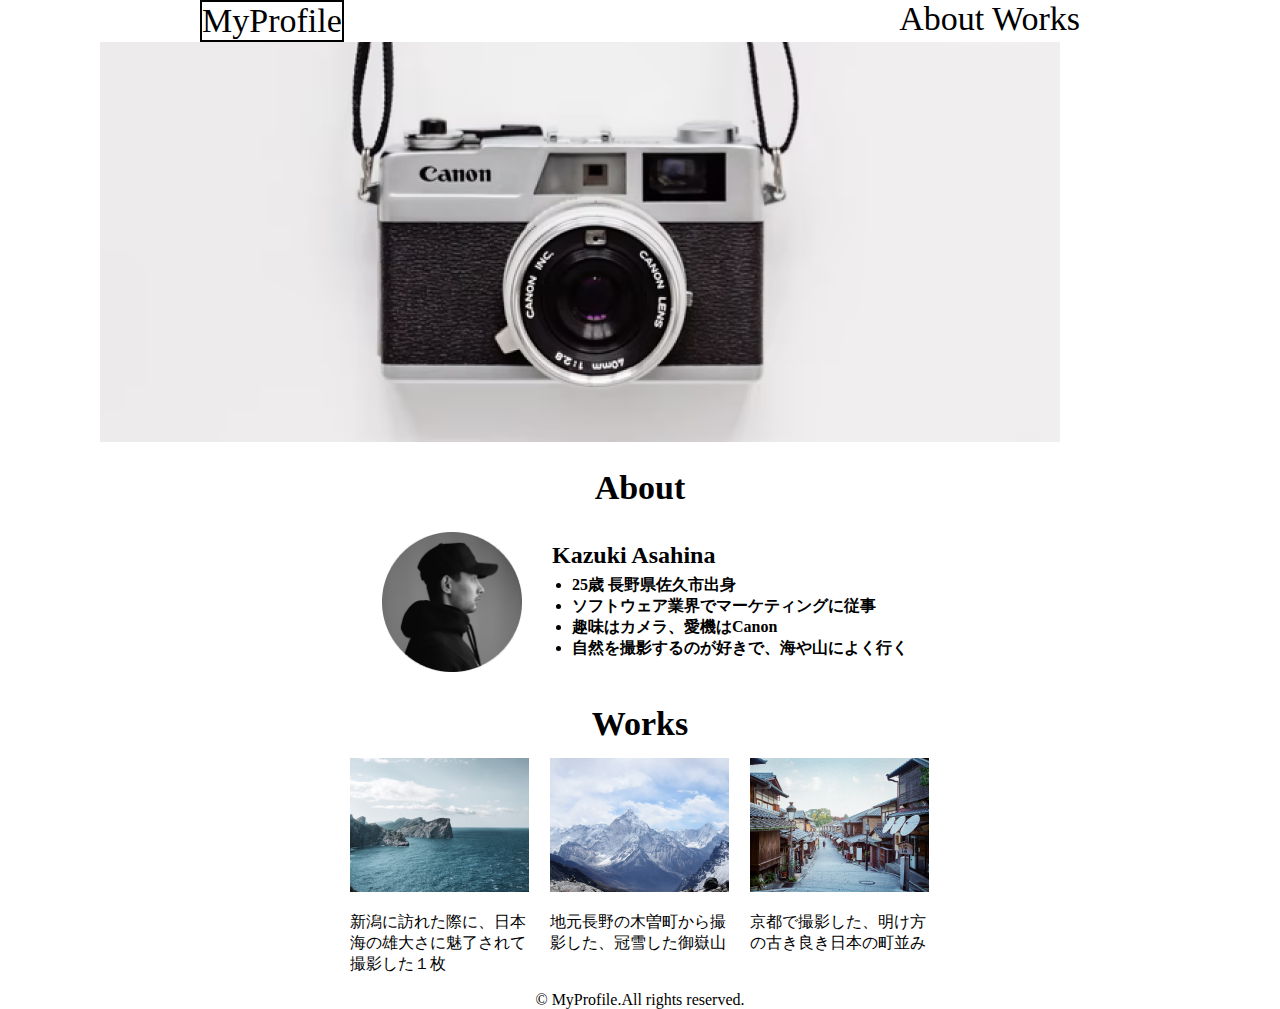
<file: copy_cording/index.html>
<!DOCTYPE html>
<html>
<head>
  <title></title>
  <meta name="description" content="">
  <meta charset="utf-8">
  <meta name="viewport" content="width=device-width, initial-scale=1.0">
  <link rel="stylesheet" href="style.css">
  <!-- 足りていない部分 -->
  <meta http-equiv="X-UA-Compatible">
  <link rel="preconnect" href="https://fonts.googleapis.com">
  <link rel="preconnect" href="https://fonts.gstatic.com" crossorigin>
  <link href="https://fonts.googleapis.com/css2?family=Noto+Sans+JP&display=swap" rel="stylesheet">
</head>

<body>
  <!-- ヘッダー -->
  <header>
    <nav class="nav-pc1">
      <a href="#myprofile">MyProfile</a>
    </nav>
    <nav class="nav-pc2">
      <a href="#about">About</a>
      <a href="#works">Works</a>
    </nav>
    <!----------------------------------------------------- 
      <nav>
        <div>
          <a href="index.html" class="home">My Profile</a>
        </div>
        <div class="menu">
          <a href="#about">About</a>
          <a href="#works">Works</a>
        </div>
      </nav>
     ------------------------------------------------------->
  </header>

  <main>
    <article>
      <!-- メインビジュアル -->
      <div>
        <img src="img_folder/MainVisual.png" alt="カメラの写真" class="main-visual">
      </div>

      <!-- プロフィール -->
      <section>
        <h1 id="about">About</h1>      
        <div id="profile">
          <img src="img_folder/Ellipse 1.png">
          <div>
            <h2 id="name">Kazuki Asahina</h2>
            <ul>
              <li>25歳 長野県佐久市出身</li>
              <li>ソフトウェア業界でマーケティングに従事</li>
              <li>趣味はカメラ、愛機はCanon</li> 
              <li>自然を撮影するのが好きで、海や山によく行く</li>
            </ul>
          </div>
        </div>
      </section>

      <!-- Works -->
      <h1 id="works">Works</h1>
      <section id="parent">
        <div class="works">      
          <div class="box">
            <img src="img_folder/Rectangle 8.png" alt="日本海">
            <p>新潟に訪れた際に、日本海の雄大さに魅了されて撮影した１枚</p>
          </div>
          <div class="box">
            <img src="img_folder/Rectangle 7.png" alt="御嶽山">
            <p>地元長野の木曽町から撮影した、冠雪した御嶽山</p>
          </div>
          <div class="box">
            <img src="img_folder/Rectangle 9.png" alt="京都">
            <p>京都で撮影した、明け方の古き良き日本の町並み</p>
          </div>
        </div>
      </section>
    </article>
  </main>
</body>

<footer>
  <div id="copyright">
    <span>&copy MyProfile.All rights reserved. </span>
  </div>
</footer>
</html>
</file>
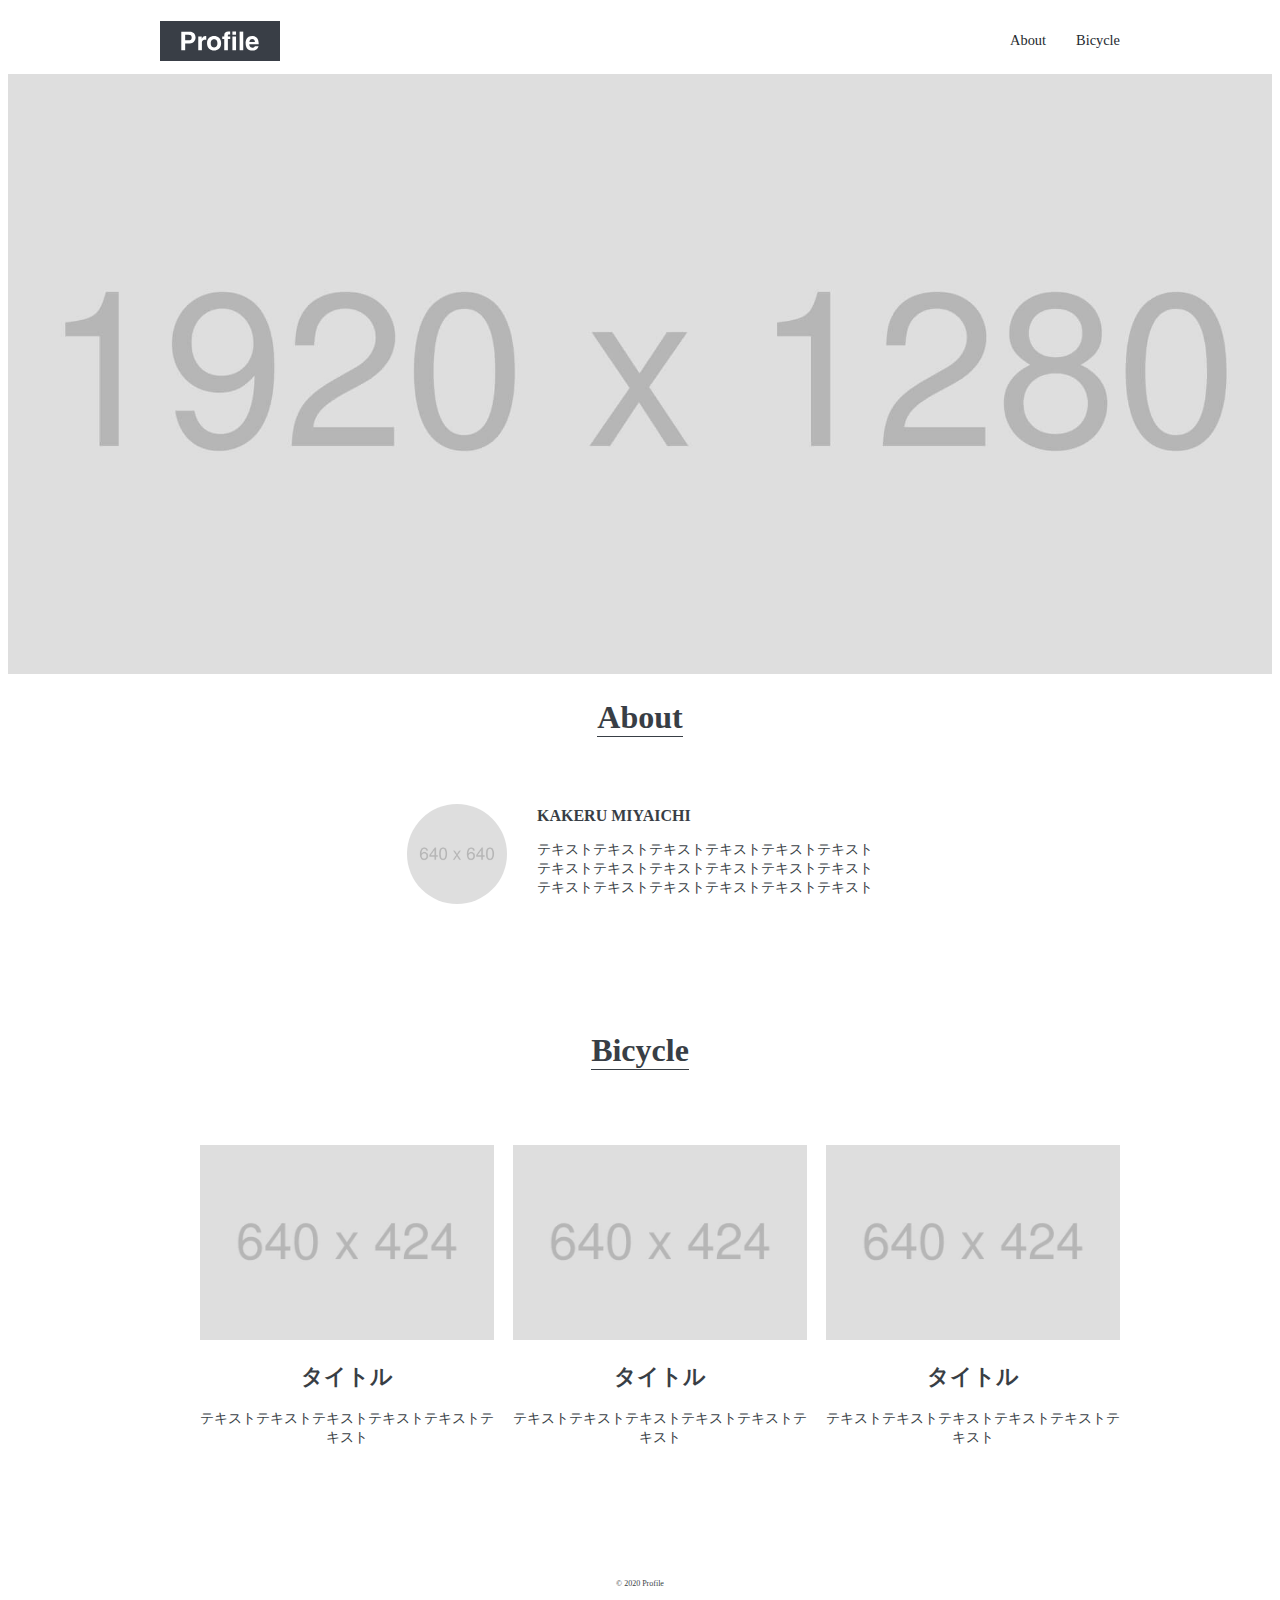
<file: copy_cording2/index.html>
<!DOCTYPE html>
<html>
<head>
  <meta charset="utf-8">
  <title>Profile</title>
  <meta name="description" content="ロードバイク紹介">
  <meta name="viewport" content="width=device-width, initial-scale=1.0">
  <meta http-equiv="X-UA-Compatible">
  <link rel="stylesheet" href="style.css">
  <link rel="preconnect" href="https://fonts.googleapis.com">
  <link rel="preconnect" href="https://fonts.gstatic.com" crossorigin>
  <link href="https://fonts.googleapis.com/css2?family=Noto+Sans+JP&display=swap" rel="stylesheet">
</head>

<body>
  <!-- ヘッダー -->
  <header id="header" class="wrapper">
    <div class="logo">
      <a href="index.html">
        <img src="img/logo.svg" alt="ロゴ">
      </a>
    </div>
    <nav>
      <ul>
        <li>
          <a href="#about">About</a>
        </li>
        <li>
          <a href="#bicycle">Bicycle</a>
        </li>
      </ul>
    </nav>
  </header>

  <main>
    <!-- メインビジュアル -->
    <div id="mainvisual">
      <img src="img/mainvisual.jpg" alt="自転車の写真">
    </div>

    <section id="about" class="wrapper">
      <h1 class="secition-title">About</h1>
      <div class="content">
        <img src="img/about.jpg" alt="icon">
        <div class="text">
          <h2 class="content-title">KAKERU MIYAICHI</h2>
            <p>テキストテキストテキストテキストテキストテキスト<br>テキストテキストテキストテキストテキストテキスト<br>テキストテキストテキストテキストテキストテキスト</p>
        </div>
      </div>
    </section>

    <section id="bicycle" class="wrapper">
      <h1 class="secition-title"> Bicycle</h1>
      <ul>
        <li>
          <img src="img/bicycle1.jpg" alt="自転車１">
          <h2>タイトル</h2>
          <p>テキストテキストテキストテキストテキストテキスト</p>
        </li>
        <li>
          <img src="img/bicycle2.jpg" alt="自転車2">
          <h2>タイトル</h2>
          <p>テキストテキストテキストテキストテキストテキスト</p>
        </li>
        <li>
          <img src="img/bicycle3.jpg" alt="自転車3">
          <h2>タイトル</h2>
          <p>テキストテキストテキストテキストテキストテキスト</p>
        </li>
      </ul>
    </section>
  </main>

  <footer id="footer">
    <p>&copy; 2020 Profile</p>
  </footer>

</body>
</html>
</file>
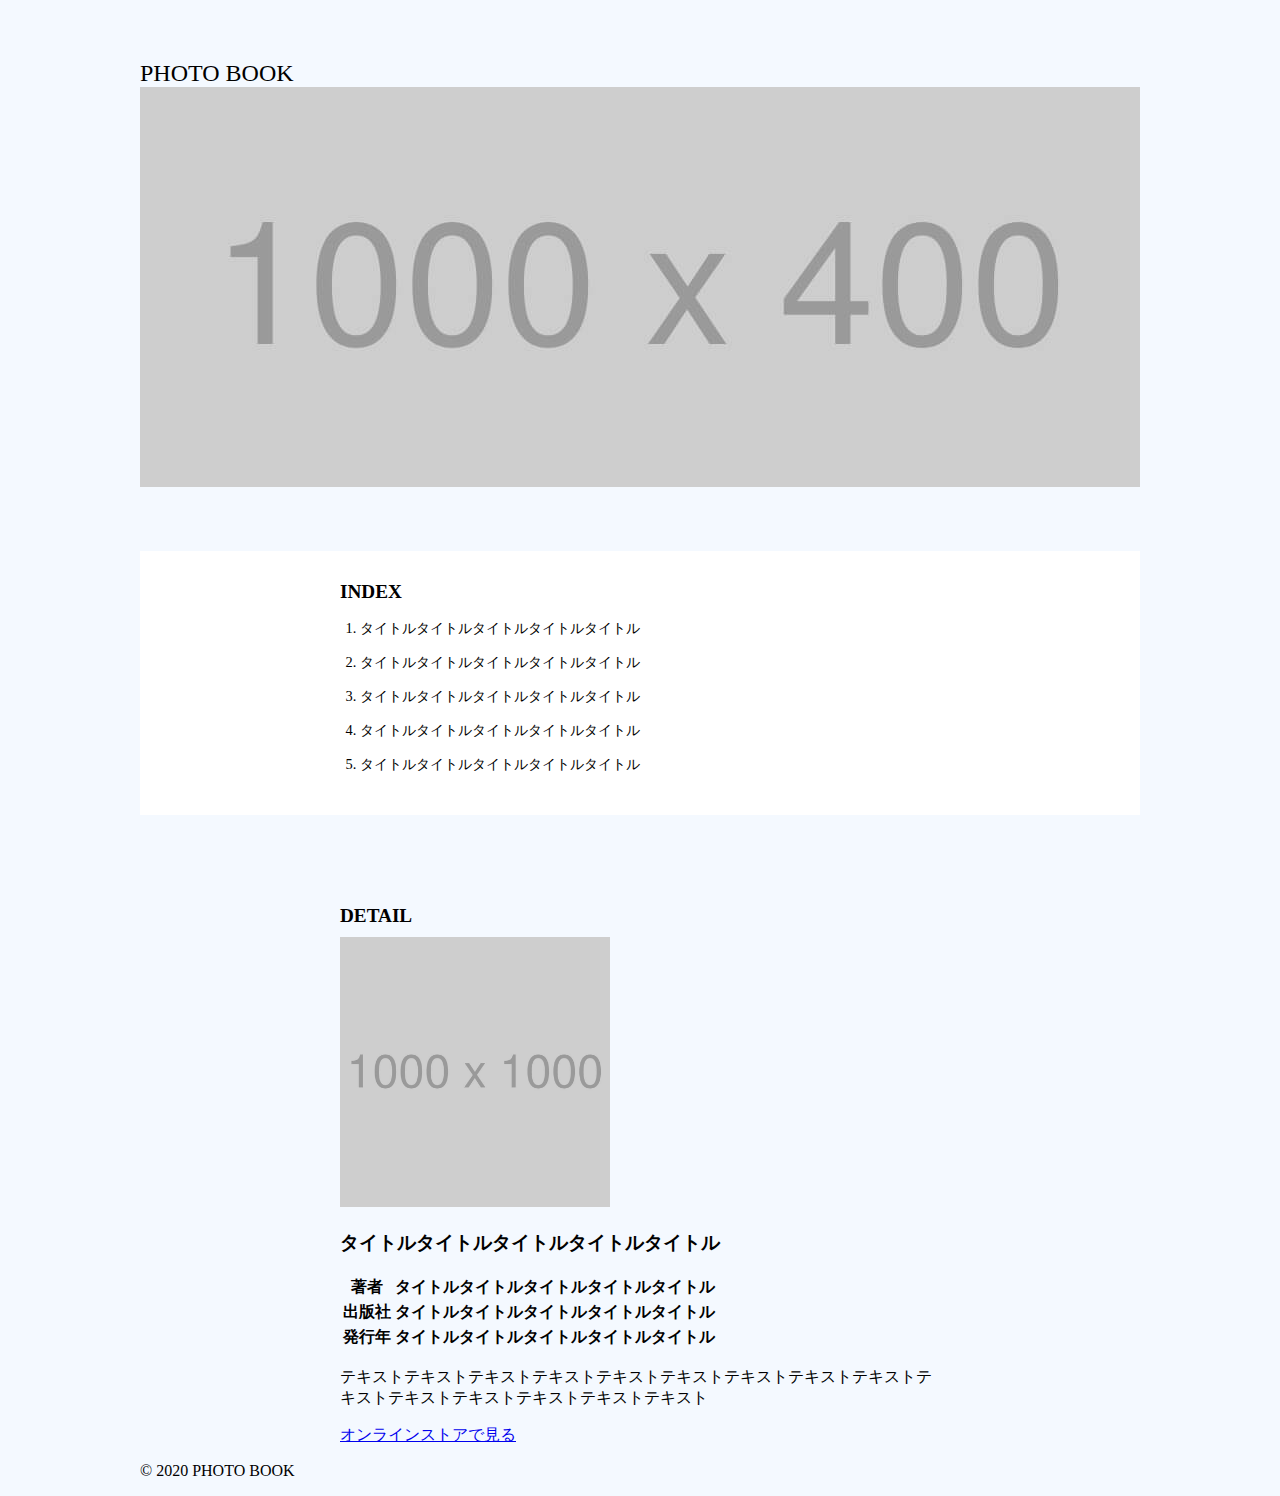
<file: copy_cording3/index.html>
<!DOCTYPE html>
<html>
<head>
  <title>Photo Book</title>
  <meta name="description" content="テキストテキストテキストテキスト">
  <meta charset="utf-8">
  <meta name="viewport" content="width=device-width, initial-scale=1.0">
  <meta http-equiv="X-UA-Compatible" content="IE=edge">
  <link rel="stylesheet" href="css/style.css">
  <link rel="shortcut icon" href="img/favicon.ico">

  <!--------------------------------------------------------------  
   -- 外部ファイルの読み込み --
   <script src="【ファイルのURL】"></script>
   <link rel="stylesheet" href="【ファイルのURL】" />
 
   -- アイコン --
   <link rel="shortcut icon" href="【ファイル名.ico】" />
   <link rel="apple-touch-icon-precomposed" href="【画像のパス/apple-touch-icon-precomposed.png】" />
 
   -- facebookのOGP --
   <meta property="og:url" content="【ページのURL】 /">
   <meta property="og:title" content="【ページのタイトル】" />
   <meta property="og:type" content="website" />
   <meta property="og:description" content="【ページの説明】" />
   <meta property="og:image" content="【サムネイル画像のURL】" />
   <meta property="og:site_name" content="【サイトのタイトル】" />
   <meta property="fb:app_id" content="【appID】" />
   <meta property="og:locale" content="ja_JP" />
 
   -- TwitterのOGP --
   <meta name="twitter:card" content="【カードの種類】" />
   <meta name="twitter:site" content="【@ユーザー名】" />
   <meta name="twitter:description" content="【ページの説明】" />
   <meta name="twitter:image:src" content="【サムネイル画像のURL】" />
  ---------------------------------------------------------------------->
</head>

<body>
  <header>
    <a href="index.html">PHOTO BOOK</a>
  </header>

  <main>
    <section id="mainvisual">
      <img src="img/mainvisual.jpg" alt="メインビジュアル">
    </section>

    <section id="index">
      <div class="index-content">
        <h2 class="section-title">INDEX</h2>
        <div class="index-list">
          <ol>
            <li>タイトルタイトルタイトルタイトルタイトル</li>
            <li>タイトルタイトルタイトルタイトルタイトル</li>
            <li>タイトルタイトルタイトルタイトルタイトル</li>
            <li>タイトルタイトルタイトルタイトルタイトル</li>
            <li>タイトルタイトルタイトルタイトルタイトル</li>
          </ol>
        </div>
      </div>
    </section>

    <section id="detail" class="wrapper">
      <div class="detail">
        <div class="detail-left">
          <h2 class="section-title">DETAIL</h2>
          <img src="img/detail.jpg" alt="テキスト">
        </div>
        <div class="detail-right">
          <h3>タイトルタイトルタイトルタイトルタイトル</h3>
          <table>
            <tr>
              <th>著者</th>
              <th>タイトルタイトルタイトルタイトルタイトル</th>
            </tr>
            <tr>
              <th>出版社</th>
              <th>タイトルタイトルタイトルタイトルタイトル</th>
            </tr>
            <tr>
              <th>発行年</th>
              <th>タイトルタイトルタイトルタイトルタイトル</th>
            </tr>
          </table>
          <p>テキストテキストテキストテキストテキストテキストテキストテキストテキストテキストテキストテキストテキストテキストテキスト</p>
          <a href="オンラインストアurl">オンラインストアで見る</a>
        </div>
      </div>
    </section>
  </main>

  <footer>
    <p>&copy; 2020 PHOTO BOOK</p>
  </footer>
</body>

</html>
</file>
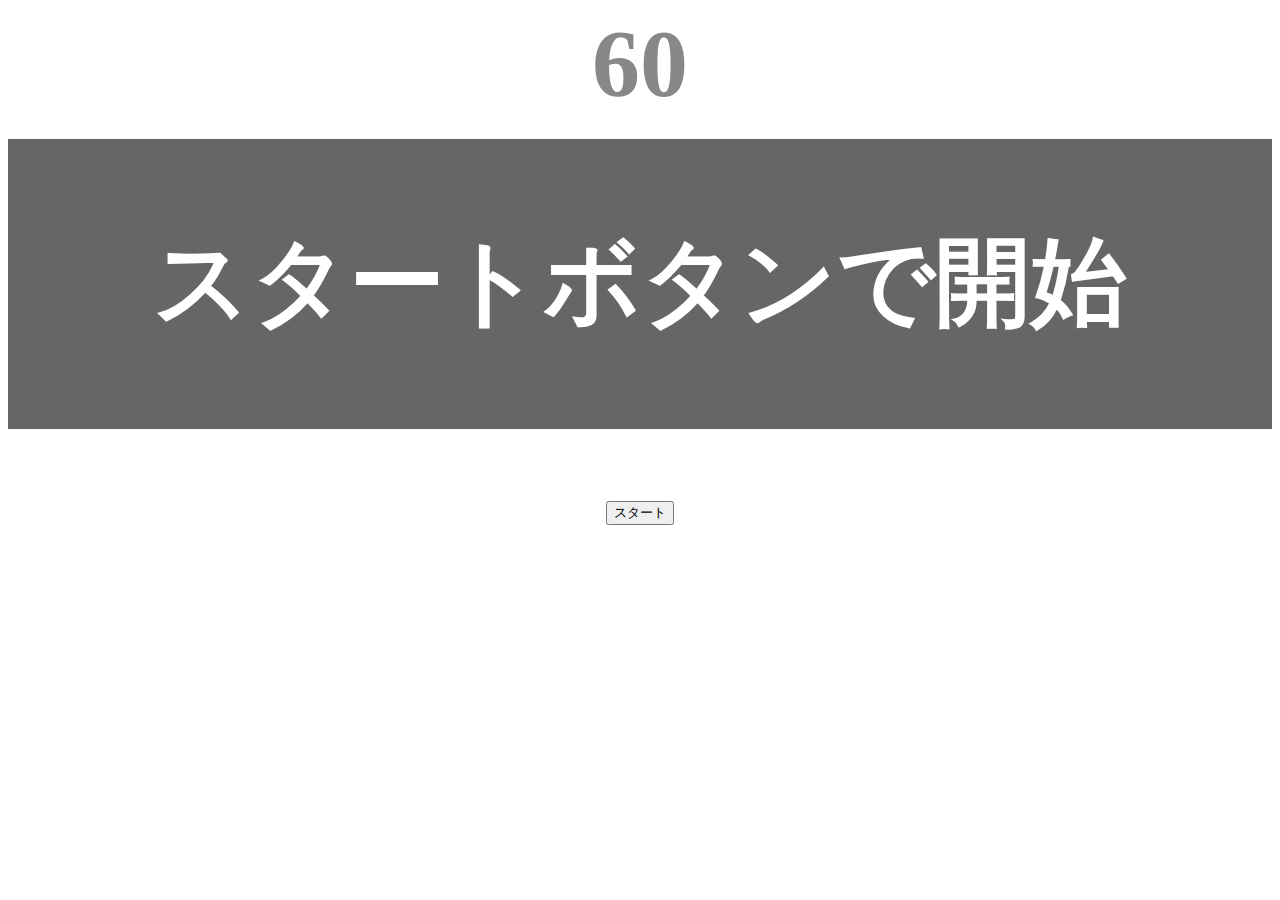
<file: typing/index.html>
<!DOCTYPE html>
<html lang="ja">
<head>
  <title>タイピングゲーム</title>
  <meta charset="utf-8">
  <meta name="description" content="【JavaScript応用編】簡易的なタイピングゲームです。">
  <meta name="viewport" content="width=device-width, initial-scale=1.0">
  <link rel="stylesheet" href="style.css">
</head>

<body>
  <p id="count" class="count">60</p>
  <div id="wrap" class="wrap">
    <span id="typed" class="typed"></span>
    <span id="untyped"></span>
  </div>
  <button id="start">スタート</button>
  <script type="text/javascript" src="main.js"></script>
</body>
</html>
</file>
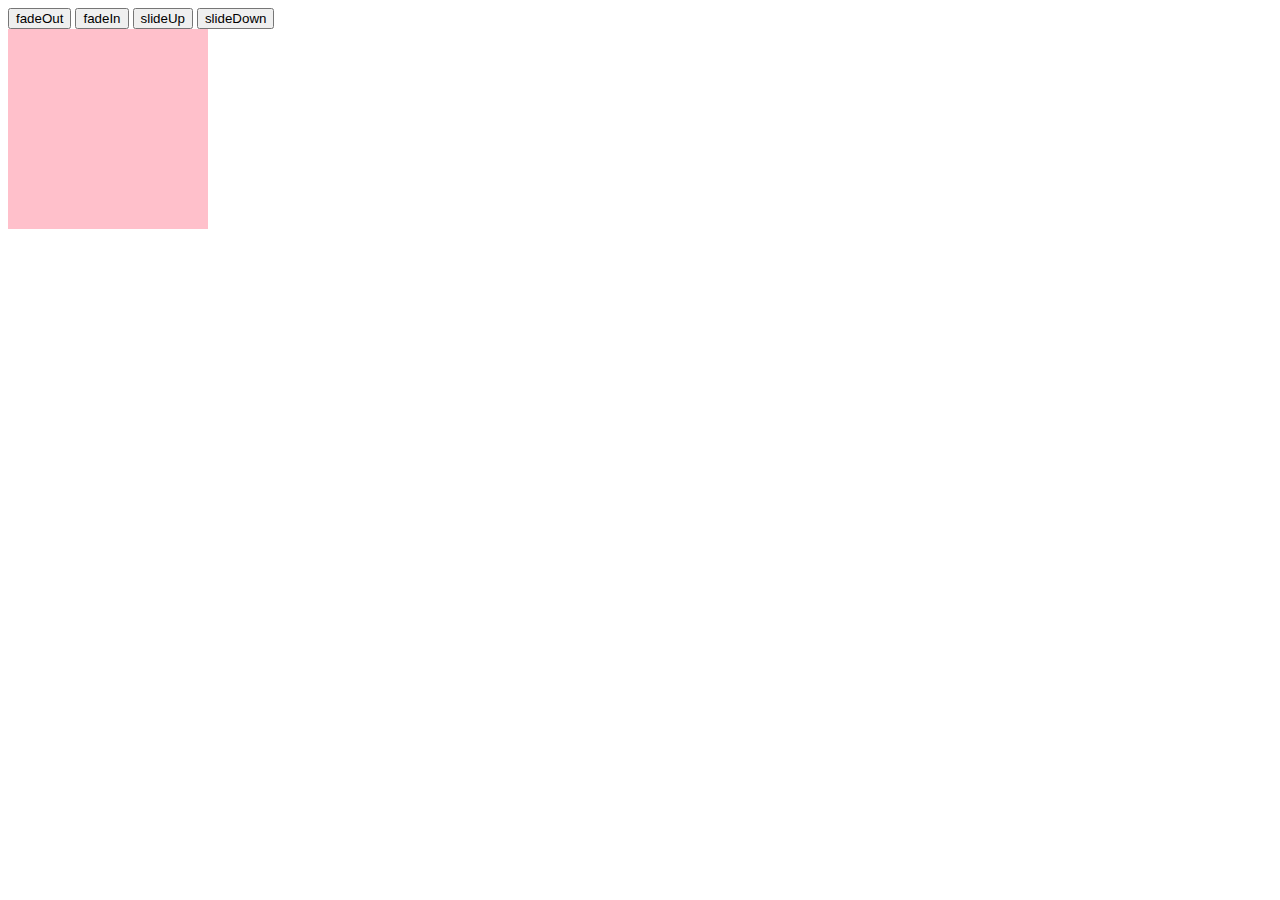
<file: jquery-basic/animation.html>
<!DOCTYPE html>
<html lang="ja">

<head>
  <meta charset="utf-8">
  <title>アニメーション</title>
  <link rel="stylesheet" href="css/animation.css">
</head>

<body>
  <button id="fadeOut">fadeOut</button>
  <button id="fadeIn">fadeIn</button>
  <button id="slideUp">slideUp</button>
  <button id="slideDown">slideDown</button>
  <div class="box"></div>
  <script src="https://code.jquery.com/jquery-3.6.0.min.js"></script>
  <script src="js/animation.js"></script>
</body>

</html>
</file>
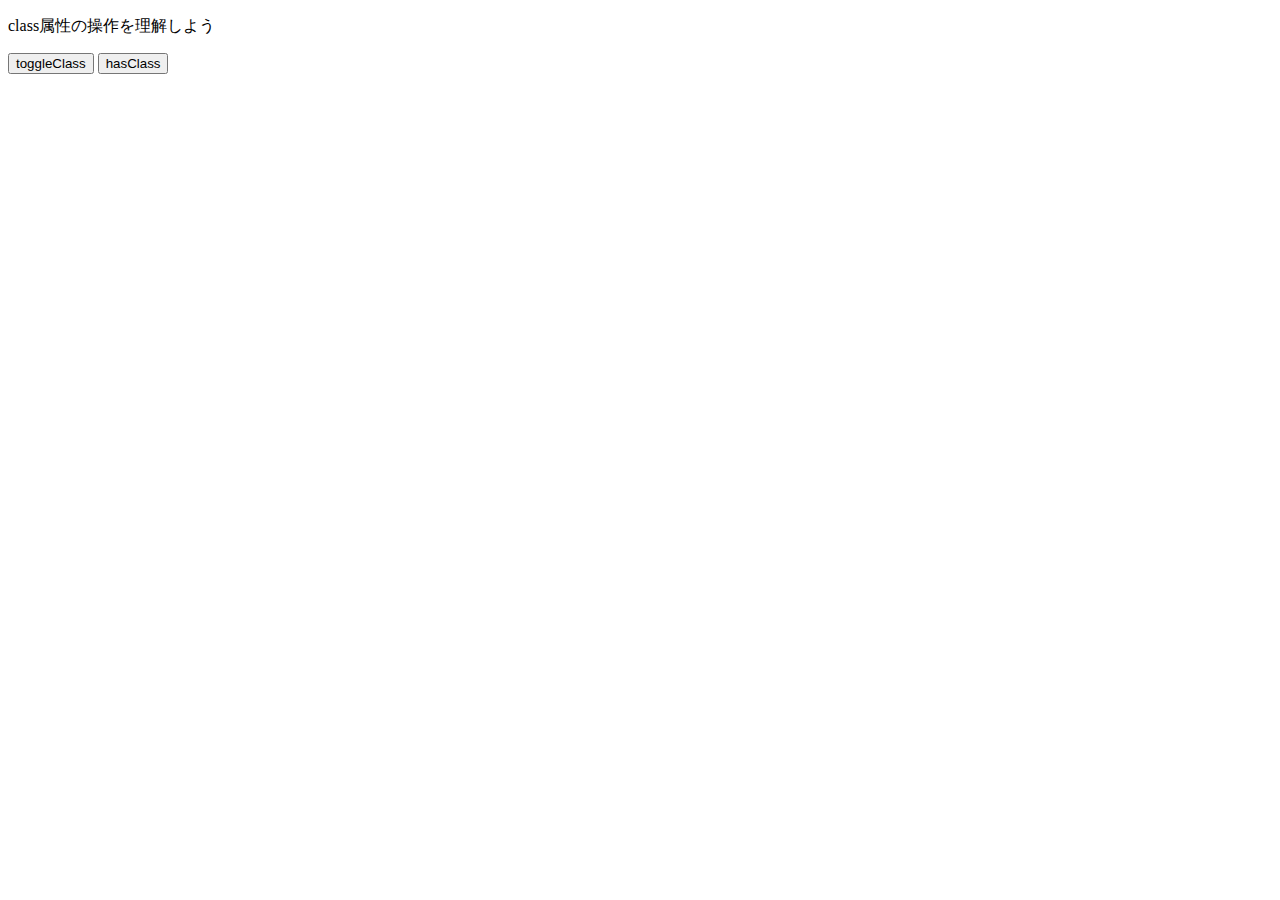
<file: jquery-basic/class-operation.html>
<!DOCTYPE html>
<html lang="ja">

<head>
  <meta charset="utf-8">
  <title>class属性の操作</title>
  <link rel="stylesheet" href="css/class-operation.css">
</head>

<body>
  <p id="target">class属性の操作を理解しよう</p>
  <button id="toggle">toggleClass</button>
  <button id="has">hasClass</button>
  <script src="https://code.jquery.com/jquery-3.6.0.min.js"></script>
  <script src="js/class-operation.js"></script>
</body>

</html>
</file>
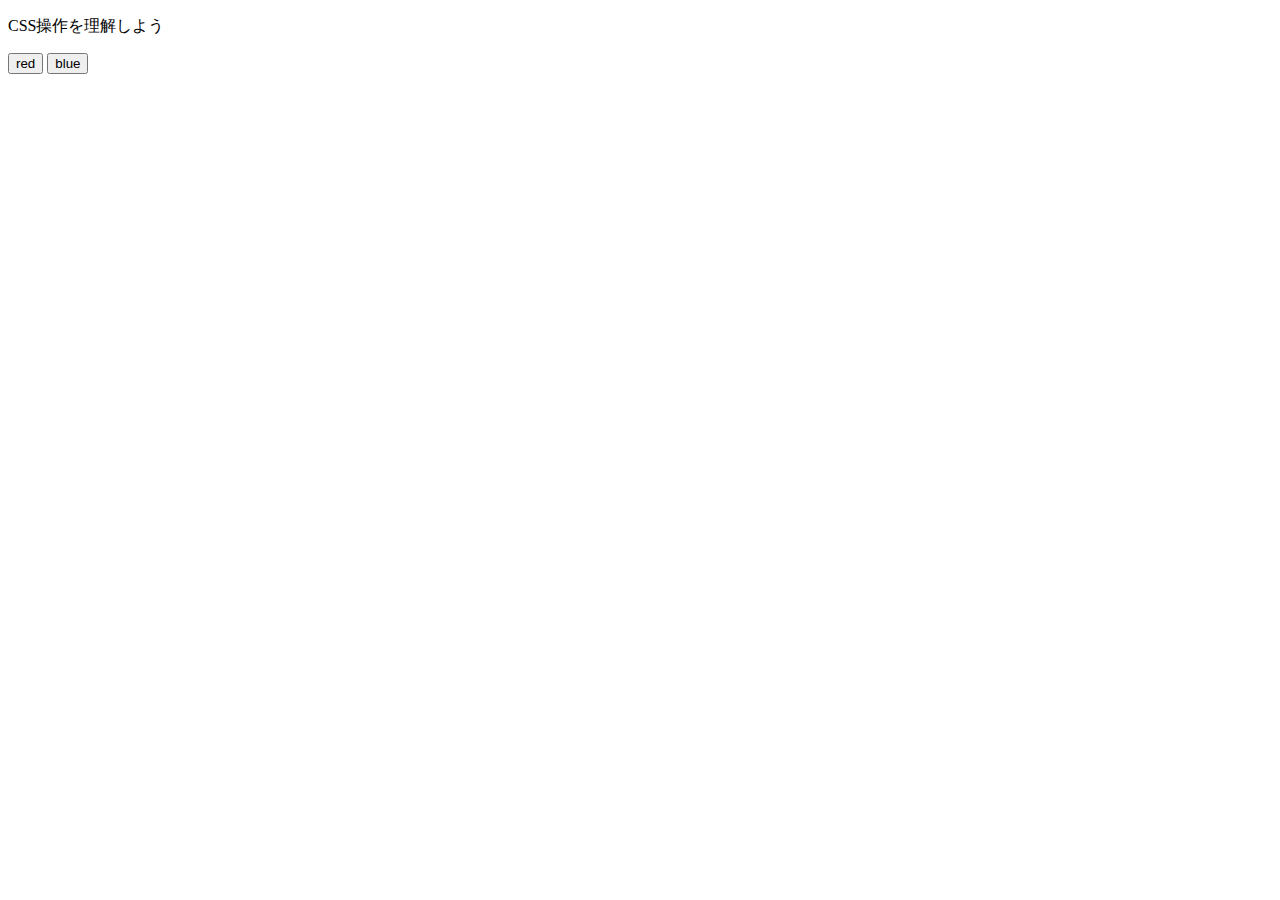
<file: jquery-basic/css-operation.html>
<!DOCTYPE html>
<html lang="ja">

<head>
  <meta charset="utf-8">
  <title>CSS操作</title>
</head>

<body>
  <p id="target">CSS操作を理解しよう</p>
  <button id="red">red</button>
  <button id="blue">blue</button>
  <script src="https://code.jquery.com/jquery-3.6.0.min.js"></script>
  <script src="js/css-operation.js"></script>
</body>
</html>
</file>
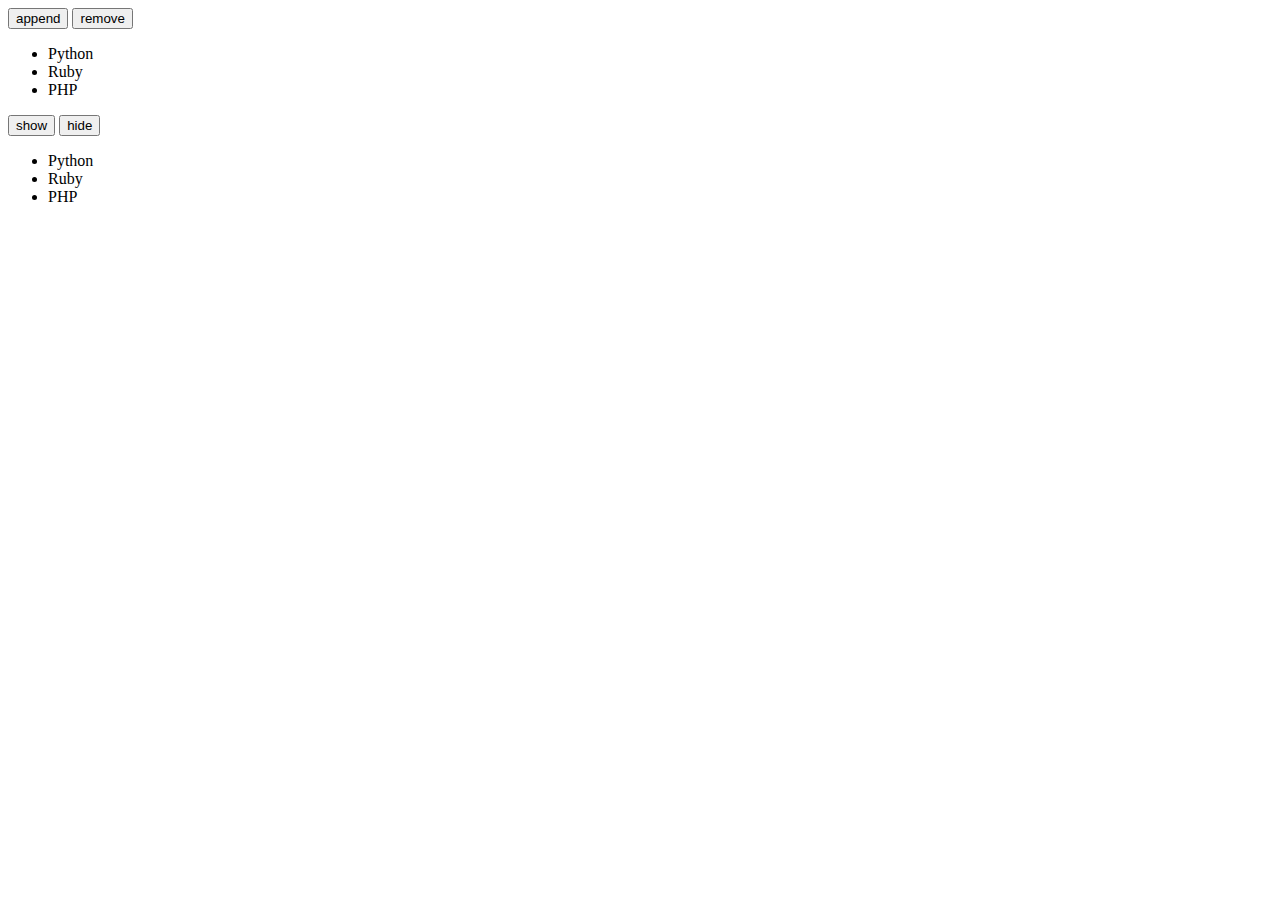
<file: jquery-basic/dom.html>
<!DOCTYPE html>
<html lang="ja">

<head>
  <meta charset="utf-8">
  <title>DOM操作</title>
</head>

<body>
  <button id="append">append</button>
  <button id="remove">remove</button>
  <ul id="ul1">
    <li>Python</li>
    <li>Ruby</li>
    <li>PHP</li>
  </ul>

  <button id="show">show</button>
  <button id="hide">hide</button>
  <ul id="ul2">
    <li>Python</li>
    <li>Ruby</li>
    <li>PHP</li>
  </ul>
  <script src="https://code.jquery.com/jquery-3.6.0.min.js"></script>
  <script src="js/dom.js"></script>
</body>

</html>
</file>
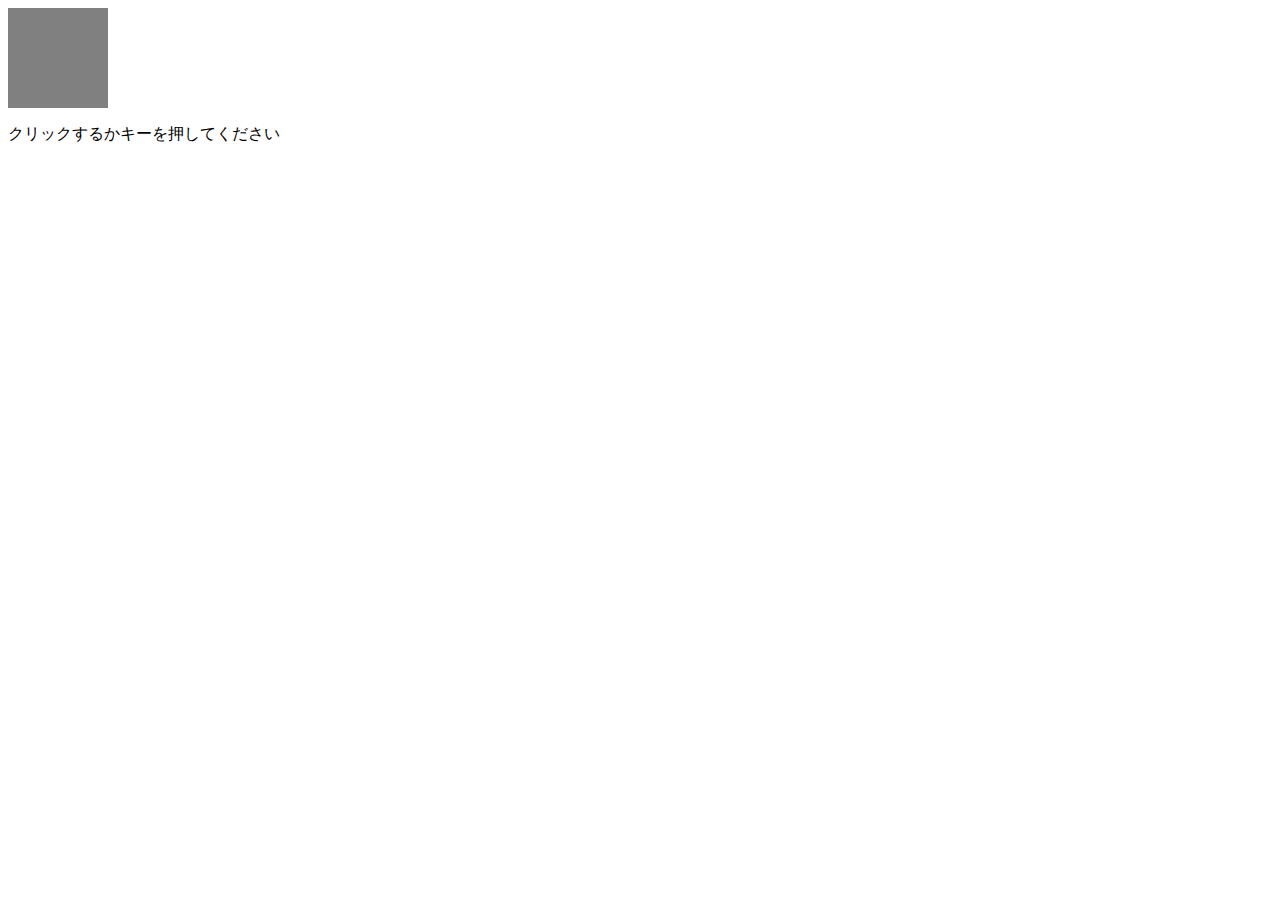
<file: jquery-basic/event.html>
<!DOCTYPE html>
<html lang="ja">

<head>
  <meta charset="utf-8">
  <title>イベント処理</title>
</head>

<body>
  <div id="div1" style="width: 100px; height: 100px; background-color: gray;"></div>
  <p>クリックするかキーを押してください</p>
  <div id="div2"></div>
  <script src="https://code.jquery.com/jquery-3.6.0.min.js"></script>
  <script src="js/event.js"></script>
</body>

</html>
</file>
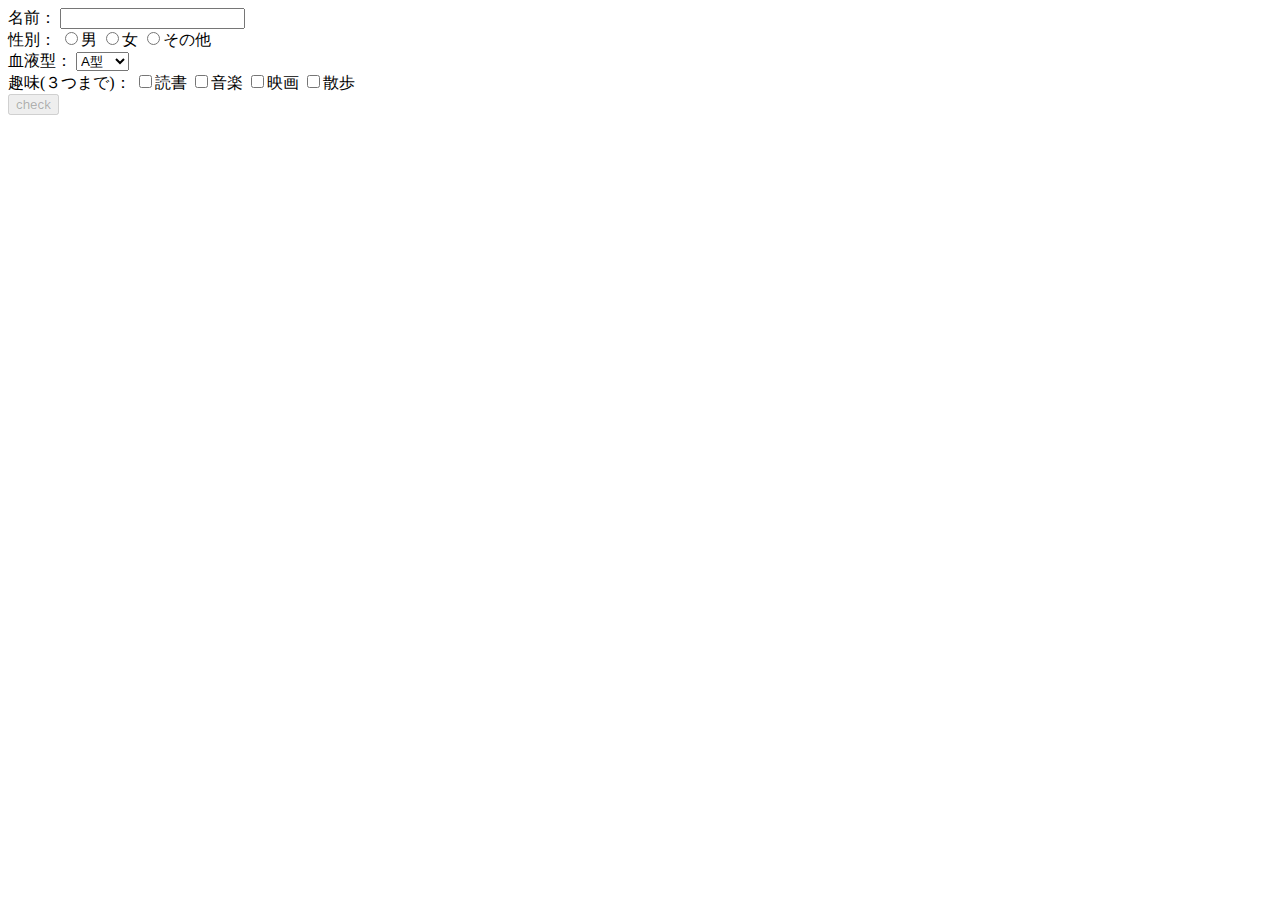
<file: jquery-basic/form.html>
<!DOCTYPE html>
<html lang="ja">

<head>
  <meta charset="utf-8">
  <title>フォーム制御</title>
</head>

<body>
  <form>
    <!-- 名前 -->
    <div>
      <span>名前：</span>
      <input type="text" name="username" />
    </div>
    <!-- 性別 -->
    <div>
      <span>性別：</span>
      <input type="radio" name="gender" value="male">男
      <input type="radio" name="gender" value="female">女
      <input type="radio" name="gender" value="other">その他
    </div>
    <!-- 血液型 -->
    <div>
      <span>血液型：</span>
      <select name="blood">
        <option value="a">A型</option>
        <option value="b">B型</option>
        <option value="c">O型</option>
        <option value="ab">AB型</option>
        <option value="unknown">不明</option>
      </select>
    </div>
    <!-- 趣味 -->
    <div>
      <span>趣味(３つまで)：</span>
      <input type="checkbox" name="hobby" value="book">読書
      <input type="checkbox" name="hobby" value="music">音楽
      <input type="checkbox" name="hobby" value="movie">映画
      <input type="checkbox" name="hobby" value="walk">散歩
    </div>
    <input type="button" id="check" value="check" disabled="true" />
  </form>
  <script src="https://code.jquery.com/jquery-3.6.0.min.js"></script>
  <script src="js/form.js"></script>
</body>

</html>
</file>
<file: copy_cording/style.css>
/* PC、スマホ共通のスタイル */
body {
  font-family: "Noto Sans Japanese";
}

/*==========
PC用スタイル
============*/
/* 横幅設定 */
body {
  max-width: 1080px;
  min-width: 960px;
  margin: 0 auto;
}

/* ヘッダー */
header {
  display: flex;
  flex-wrap: wrap;
  justify-content: space-between;
}

.nav-pc1 {
  text-align: left;
  font-size: 34px;
  border: 2px solid black;
  margin-left: 100px;
}

.nav-pc2 {
  text-align: right;
  font-size: 34px;
  margin-right: 100px;
}

.nav-pc1 > a, .nav-pc2 > a {
  text-decoration: none;
}

.nav-pc1 > a:link, .nav-pc2 > a:link {
  color: black;
}

.nav-pc1 > a:visited, .nav-pc2 > a:visited {
  color: black;
}

.nav-pc1 > a:hover, .nav-pc2 > a:hover {
  color: black;
}

.nav-pc1 > a:active, .nav-pc2 > a:active {
  color: black;
}

/* メインビジュアル */
.main-visual {
  position: relative;
  height: 400px;
  text-align : center;
}

/* About */
h1 {
  text-align: center;
  font-size: 34px;
  margin-bottom: 15px;
}

#name {
  margin-left: 20px;
  margin-bottom: -10px;
}

#profile {
  display: flex;
  flex-wrap: wrap;
  justify-content:center;
  font-weight: bold;
}

#profile > img {
  width: 140px;
  height: 140px;
  margin: 10px;
}

/* Works */
#parent {
  display: flex;
  flex-wrap: wrap;
  justify-content: center;
}

.works {
  display: flex;
  flex-wrap: wrap;
  justify-content: space-around;
  width: 600px;
}

.box {
  width: 180px;
}

/* フッター */
#copyright {
  text-align: center;
}

@media (max-width: 767px) {
  .box {
    width: 100%;
    text-align: center;
    padding-bottom: 40px;
  }
}
</file>
<file: copy_cording2/style.css>
@charset "utf-8";

html {
  font-size: 100%;
}

body {
  color: #383e45;
  font-size: 0.9rem;
}

a {
  text-decoration: none;
}

img {
  max-width: 100%;
}

li {
  list-style: none;
}

.secition-title {
  display: inline-block;
  font-size: 2rem;
  text-align: center;
  margin-bottom: 60px;
  border-bottom: solid 1px #383e45;
}

.content-title {
  font-size: 1rem;
  margin: 10px 0;
}

.wrapper {
  max-width: 960px;
  margin: 0 auto 100px auto;
  padding: 0 4%;
  text-align: center;
} 

/* ヘッダー */
.logo {
  width: 120px;
  line-height: 1px;
  padding: 10px 0;
}

.logo a {
  display: block;
}

#header {
  display: flex;
  flex-wrap: wrap;
  justify-content: space-between;
  align-items: center;
  margin: 0 auto;
}

#header ul {
  display: flex;
  flex-wrap: wrap;
  padding: 10px 0;
}

#header li {
  margin-left: 30px;
}

#header li a {
  color: #24292e;
}

#header li a:hover {
  opacity: 0.7;
}

/* メインビジュアル */
#mainvisual img {
  width: 100%;
  /* ↓元画像のサイズが1920×1280のため */
  max-width: 1920px;
  height: 600px;
  /* ↓アスペクト比をそのままで枠に画像を合わせる */
  object-fit: cover;
}

/* About */
#about .content {
  display: flex;
  flex-wrap: wrap;
  justify-content: center;
  align-items: center;  
}

#about img {
  width: 100px;
  height: 100px;
  border-radius: 50%;
  margin-right: 30px;
}

#about .text {
  text-align: left;
}

/* Bicycle */
#bicycle ul {
  display: flex;
  justify-content: space-between;
}

#bicycle li {
  width: 32%;
}

/* footer */
#footer {
  font-size: 0.5rem;
  padding: 10px 0;
  text-align: center;
}

/* スマホ用 */
@media screen and (max-width:600px) {
  /* mainvisual */
  #mainvisual {
    height: calc(100vh - 60px)
  }

  /* about */
  #about .content {
    flex-direction: column;
  }
  #about img {
    margin-right: 0;
  }

  /* bicycle */
  #bicycle  ul {
    flex-direction: column;
  }

  #bicycle li {
    width: 100%;
    margin-bottom: 30px;
  }
}
</file>
<file: copy_cording3/css/style.css>
/* PC用レイアウト */
html {
  background-color: #F4F9FF;
}

body {
  max-width: 1000px;
  margin: 0 auto;
}

.section-title {
  font-size: 1.2rem;
  margin-top: 60px;
  padding-top: 30px;
  margin-bottom: 10px;
}

.wrapper {
  width: 600px;
  margin: 0 auto;
}

/* header */
header {
  font-size: 1.5rem;
  margin-top: 60px;
}

header a {
  text-decoration: none;
  color: black;
}

header a:visited {
  color: black;
}

/* mainvisual */
#mainvisual  img {
  width: 100%;
}

/* index */
#index {
  background-color: white;
  padding-bottom: 10px; 
}

.index-content {
  margin: 0 auto;
  max-width: 600px;
}

.index-list ol {
  display: table;
  padding-left: 20px;
}

#index li {
  margin-bottom: 15px;
  font-size: 0.9rem;
  text-align: center;
}

/* detail */
#detail img {
  width: 270px;
  height: 270px;
}

#detail {
  display: flex;
  justify-content: space-between;
}
</file>
<file: typing/style.css>
/* タイピングゲーム全体 */
body {
  font-size: 6em;
  text-align: center;
}

/* ゲームの残り秒数が表示されるタイマー領域 */
.count {
  margin: 0;
  font-weight: bold;
  color: #888;
}

/* テキストが表示される領域 */
.wrap {
  margin-top: 20px;
  padding: 80px 40px;
  background-color: #666;
  font-weight: bold;
  color: #fff;
}

/* 正しくタイプされた場合のテキスト */
.typed {
  color: lightgreen;
}

/* ミスタイプの場合の背景 */
.mistyped {
  background-color: red;
}
</file>
<file: jquery-basic/css/animation.css>
.box {
  width: 200px;
  height: 200px;
  background-color: pink;
  transition: all 1s ease;
}
</file>
<file: jquery-basic/css/class-operation.css>
.sample {
  color: red;
  background-color: black;
}
</file>
